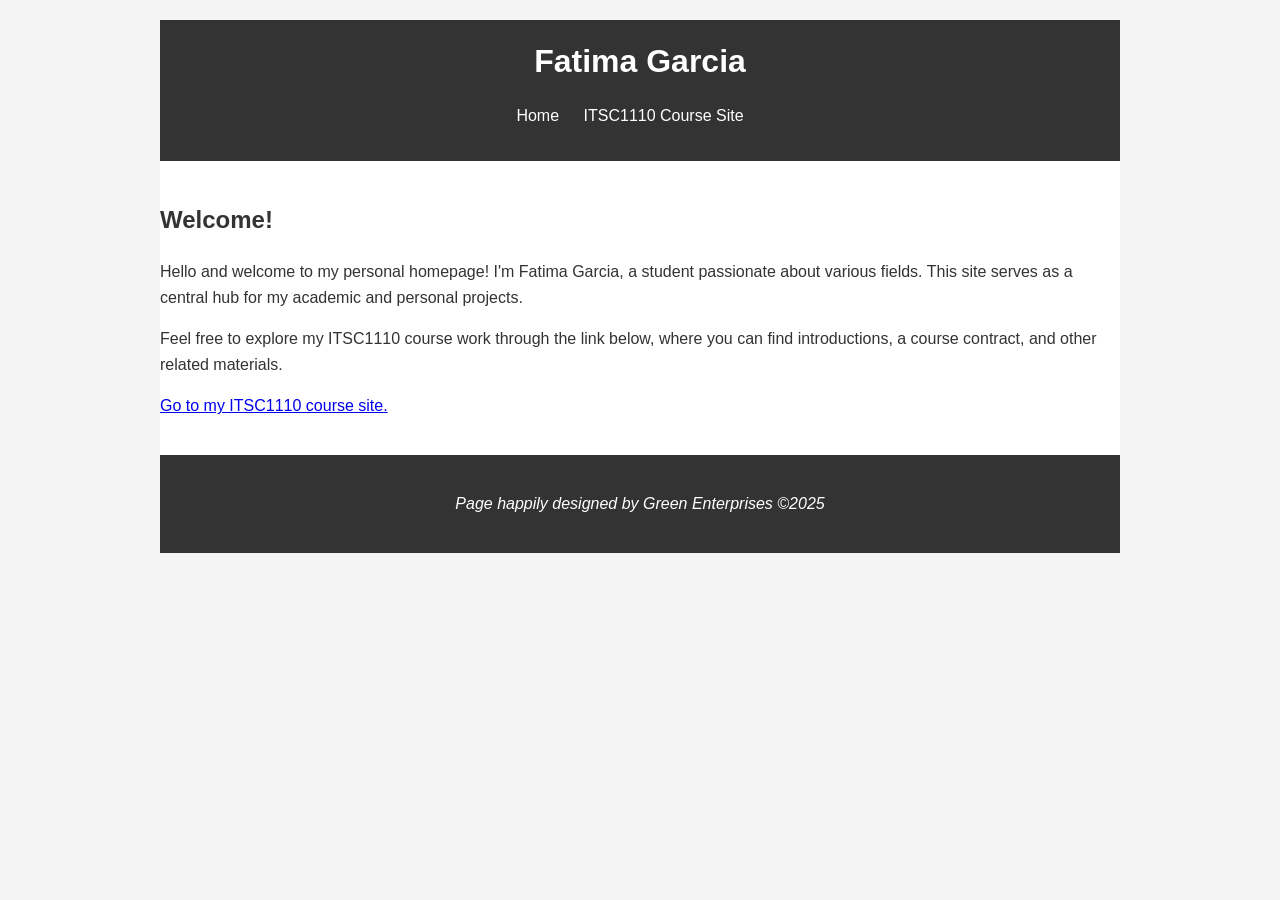
<file: index.html>
<!DOCTYPE html>
<html lang="en">
  <head>
    <meta charset="UTF-8" />
    <meta name="viewport" content="width=device-width, initial-scale=1.0" />
    <title>Fatima Garcia | Home</title>
    <style>
      body {
        font-family: Arial, sans-serif;
        line-height: 1.6;
        margin: 0 auto;
        max-width: 960px;
        padding: 20px;
        background-color: #f4f4f4;
        color: #333;
      }
      header {
        background: #333;
        color: #fff;
        padding: 1rem 0;
        text-align: center;
      }
      header h1 {
        margin: 0;
      }
      nav ul {
        padding: 0;
        list-style: none;
      }
      nav ul li {
        display: inline;
        margin-right: 20px;
      }
      nav a {
        color: #fff;
        text-decoration: none;
      }
      main {
        padding: 20px 0;
        background: #fff;
      }
      h2 {
        color: #333;
      }
      footer {
        text-align: center;
        padding: 20px;
        background: #333;
        color: #fff;
      }
    </style>
  </head>
  <body>
    <header>
      <h1>Fatima Garcia</h1>
      <nav>
        <ul>
          <li><a href="/">Home</a></li>
          <li><a href="itsc1110/">ITSC1110 Course Site</a></li>
        </ul>
      </nav>
    </header>
    <main>
      <h2>Welcome!</h2>
      <p>
        Hello and welcome to my personal homepage! I'm Fatima Garcia, a student passionate about various fields.
        This site serves as a central hub for my academic and personal projects.
      </p>
      <p>
        Feel free to explore my ITSC1110 course work through the link below, where you can find
        introductions, a course contract, and other related materials.
      </p>
      <p><a href="itsc1110/">Go to my ITSC1110 course site.</a></p>
    </main>
    <footer>
      <p><em>Page happily designed by Green Enterprises ©2025</em></p>
    </footer>
  </body>
</html>
</file>
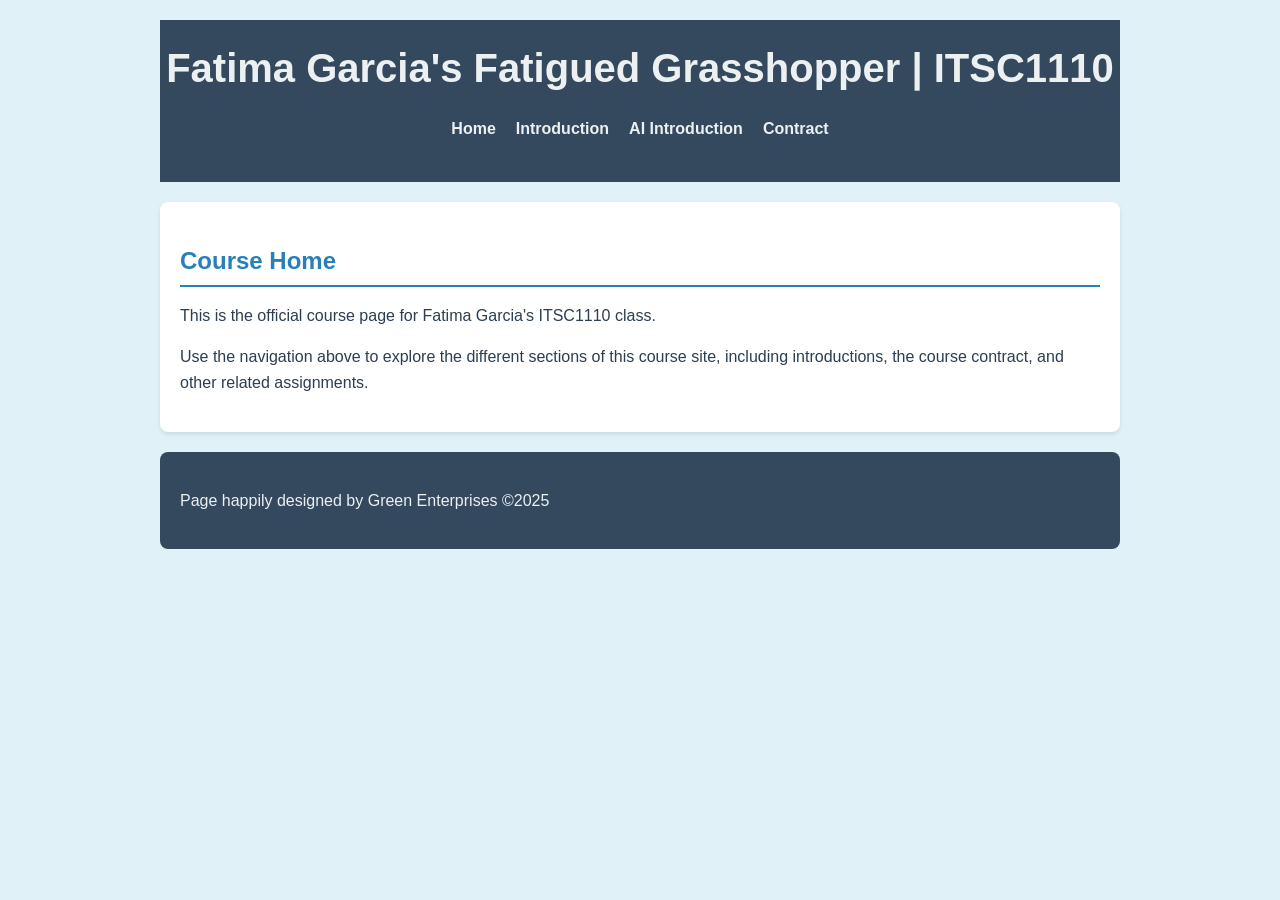
<file: itsc1110/index.html>
<!DOCTYPE html>
<html lang="en">
<head>
    <meta charset="UTF-8">
    <meta name="viewport" content="width=device-width, initial-scale=1.0">
    <title>Fatima Garcia's Fatigued Grasshopper | ITSC1110 | Home</title>
    <link rel="stylesheet" href="styles/default.css">
</head>
<body>

    <header>
        <h1>Fatima Garcia's Fatigued Grasshopper | ITSC1110</h1>
        <nav>
            <ul>
                <li><a href="index.html">Home</a></li>
                <li><a href="introduction.html">Introduction</a></li>
                <li><a href="ai_introduction.html">AI Introduction</a></li>
                <li><a href="contract.html">Contract</a></li>
            </ul>
        </nav>
    </header>
    <main>
        <h2>Course Home</h2>
        <p>This is the official course page for Fatima Garcia's ITSC1110 class.</p>
        <p>Use the navigation above to explore the different sections of this course site, including introductions, the course contract, and other related assignments.</p>
    </main>
    <footer>
      <p><em>Page happily designed by Green Enterprises ©2025</em></p>
    </footer>
</body>
</html>
</file>
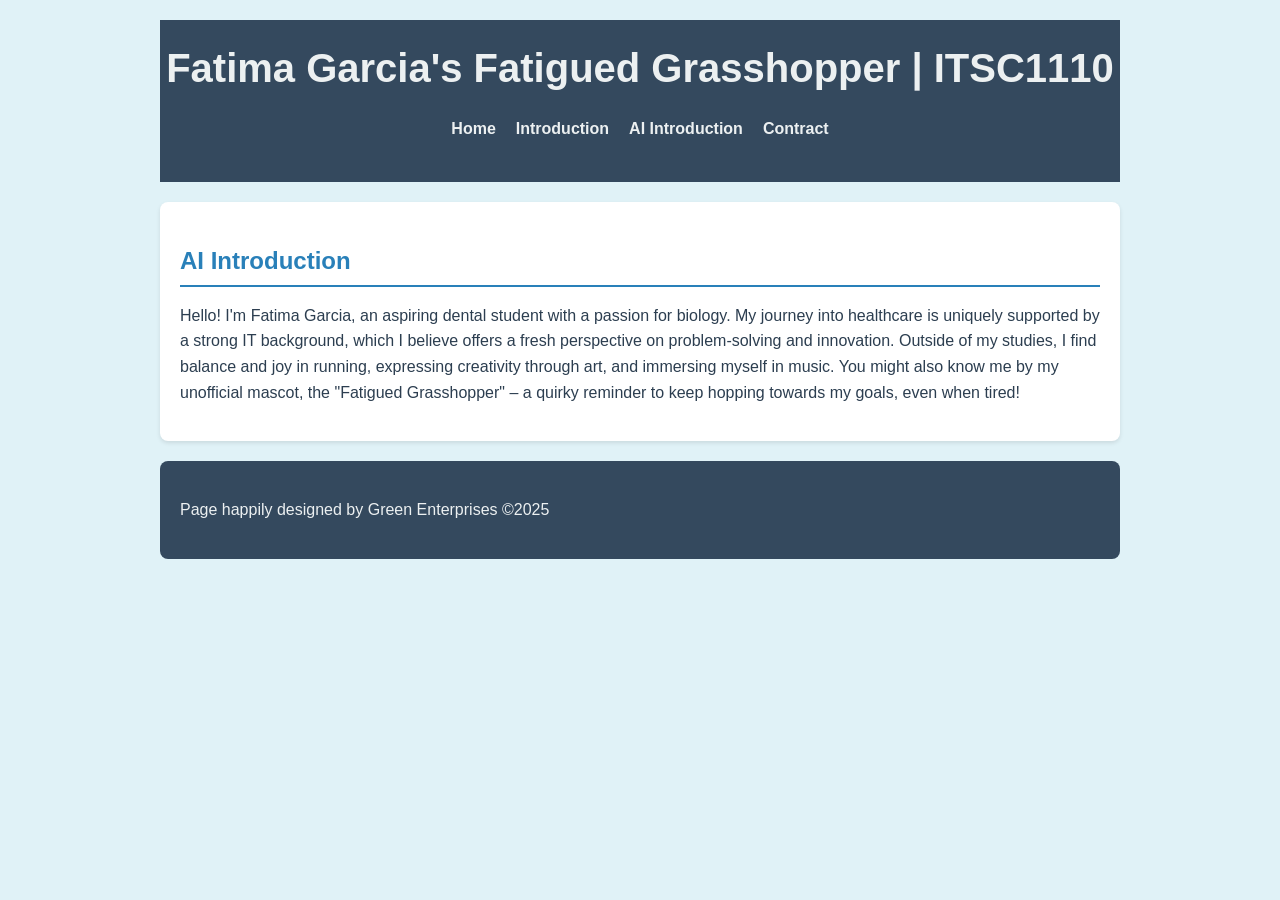
<file: itsc1110/ai_introduction.html>
<!DOCTYPE html>
<html lang="en">
<head>
    <meta charset="UTF-8">
    <meta name="viewport" content="width=device-width, initial-scale=1.0">
    <title>Fatima Garcia's Fatigued Grasshopper | ITSC1110 | AI Introduction</title>
    <link rel="stylesheet" href="styles/default.css">
</head>
<body>

    <header>
        <h1>Fatima Garcia's Fatigued Grasshopper | ITSC1110</h1>
        <nav>
            <ul>
                <li><a href="index.html">Home</a></li>
                <li><a href="introduction.html">Introduction</a></li>
                <li><a href="ai_introduction.html">AI Introduction</a></li>
                <li><a href="contract.html">Contract</a></li>
            </ul>
        </nav>
    </header>

    <main>
        <h2>AI Introduction</h2>
        <p>
            Hello! I'm Fatima Garcia, an aspiring dental student with a passion for biology. My journey into healthcare is uniquely supported by a strong IT background, which I believe offers a fresh perspective on problem-solving and innovation. Outside of my studies, I find balance and joy in running, expressing creativity through art, and immersing myself in music. You might also know me by my unofficial mascot, the "Fatigued Grasshopper" – a quirky reminder to keep hopping towards my goals, even when tired!
        </p>
    </main>
    <footer>
      <p><em>Page happily designed by Green Enterprises ©2025</em></p>
    </footer>
</body>
</html>
</file>
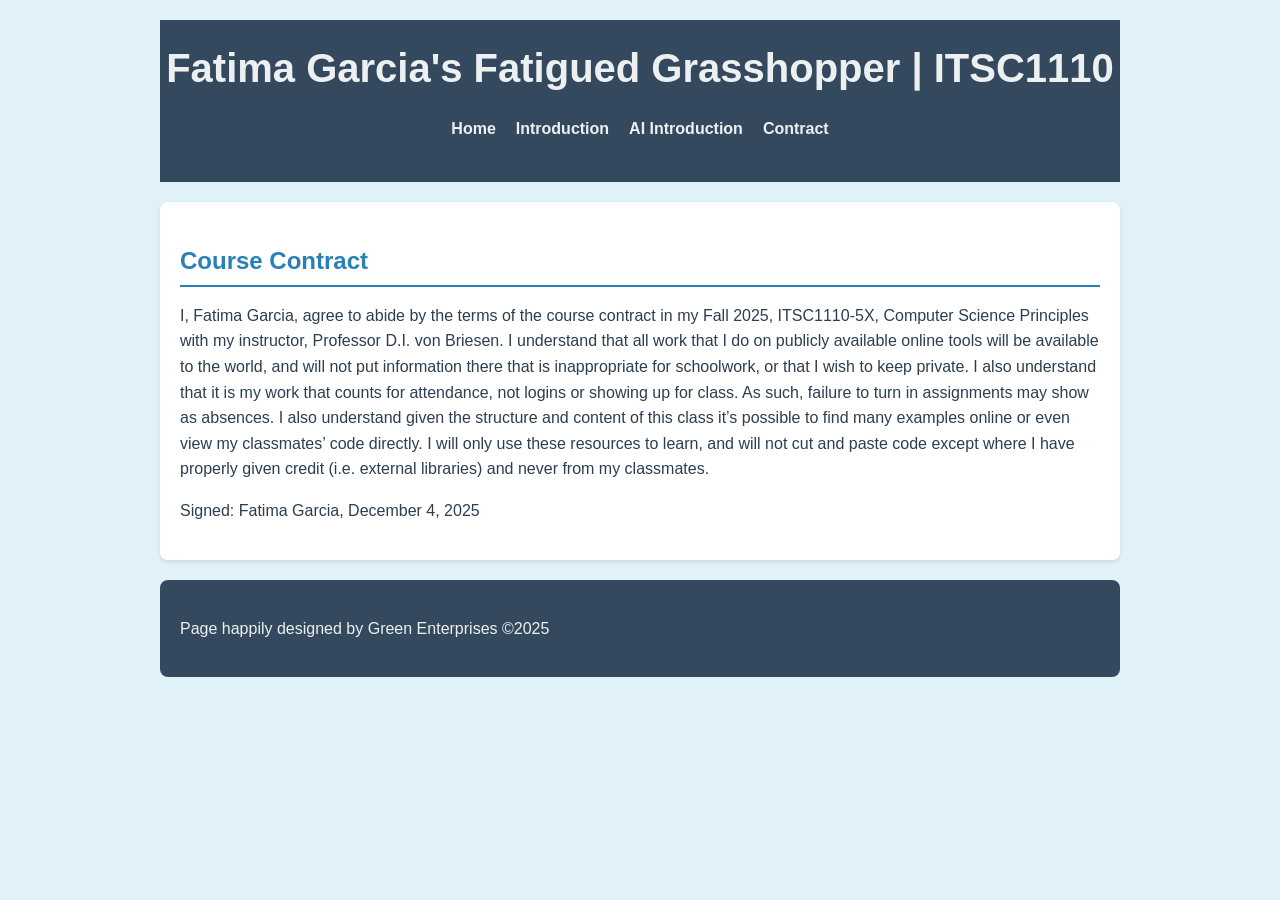
<file: itsc1110/contract.html>
<!DOCTYPE html>
<html lang="en">
<head>
  <meta charset="UTF-8" />
  <meta name="viewport" content="width=device-width, initial-scale=1.0">
  <title>Fatima Garcia's Fatigued Grasshopper | ITSC1110 | Contract</title>
  <link rel="stylesheet" href="styles/default.css">
</head>
<body>
    <header>
        <h1>Fatima Garcia's Fatigued Grasshopper | ITSC1110</h1>
        <nav>
            <ul>
                <li><a href="index.html">Home</a></li>
                <li><a href="introduction.html">Introduction</a></li>
                <li><a href="ai_introduction.html">AI Introduction</a></li>
                <li><a href="contract.html">Contract</a></li>
            </ul>
        </nav>
    </header>
    <main>
        <h2>Course Contract</h2>
        <p>
            I, Fatima Garcia, agree to abide by the terms of the course contract in my Fall 2025, ITSC1110-5X, Computer Science Principles with my instructor, Professor D.I. von Briesen. I understand that all work that I do on publicly available online tools will be available to the world, and will not put information there that is inappropriate for schoolwork, or that I wish to keep private. I also understand that it is my work that counts for attendance, not logins or showing up for class. As such, failure to turn in assignments may show as absences. I also understand given the structure and content of this class it’s possible to find many examples online or even view my classmates’ code directly. I will only use these resources to learn, and will not cut and paste code except where I have properly given credit (i.e. external libraries) and never from my classmates.
        </p>
        <p>Signed: Fatima Garcia, December 4, 2025</p>
    </main>
    <footer>
      <p><em>Page happily designed by Green Enterprises ©2025</em></p>
    </footer>
</body>
</html>
</file>
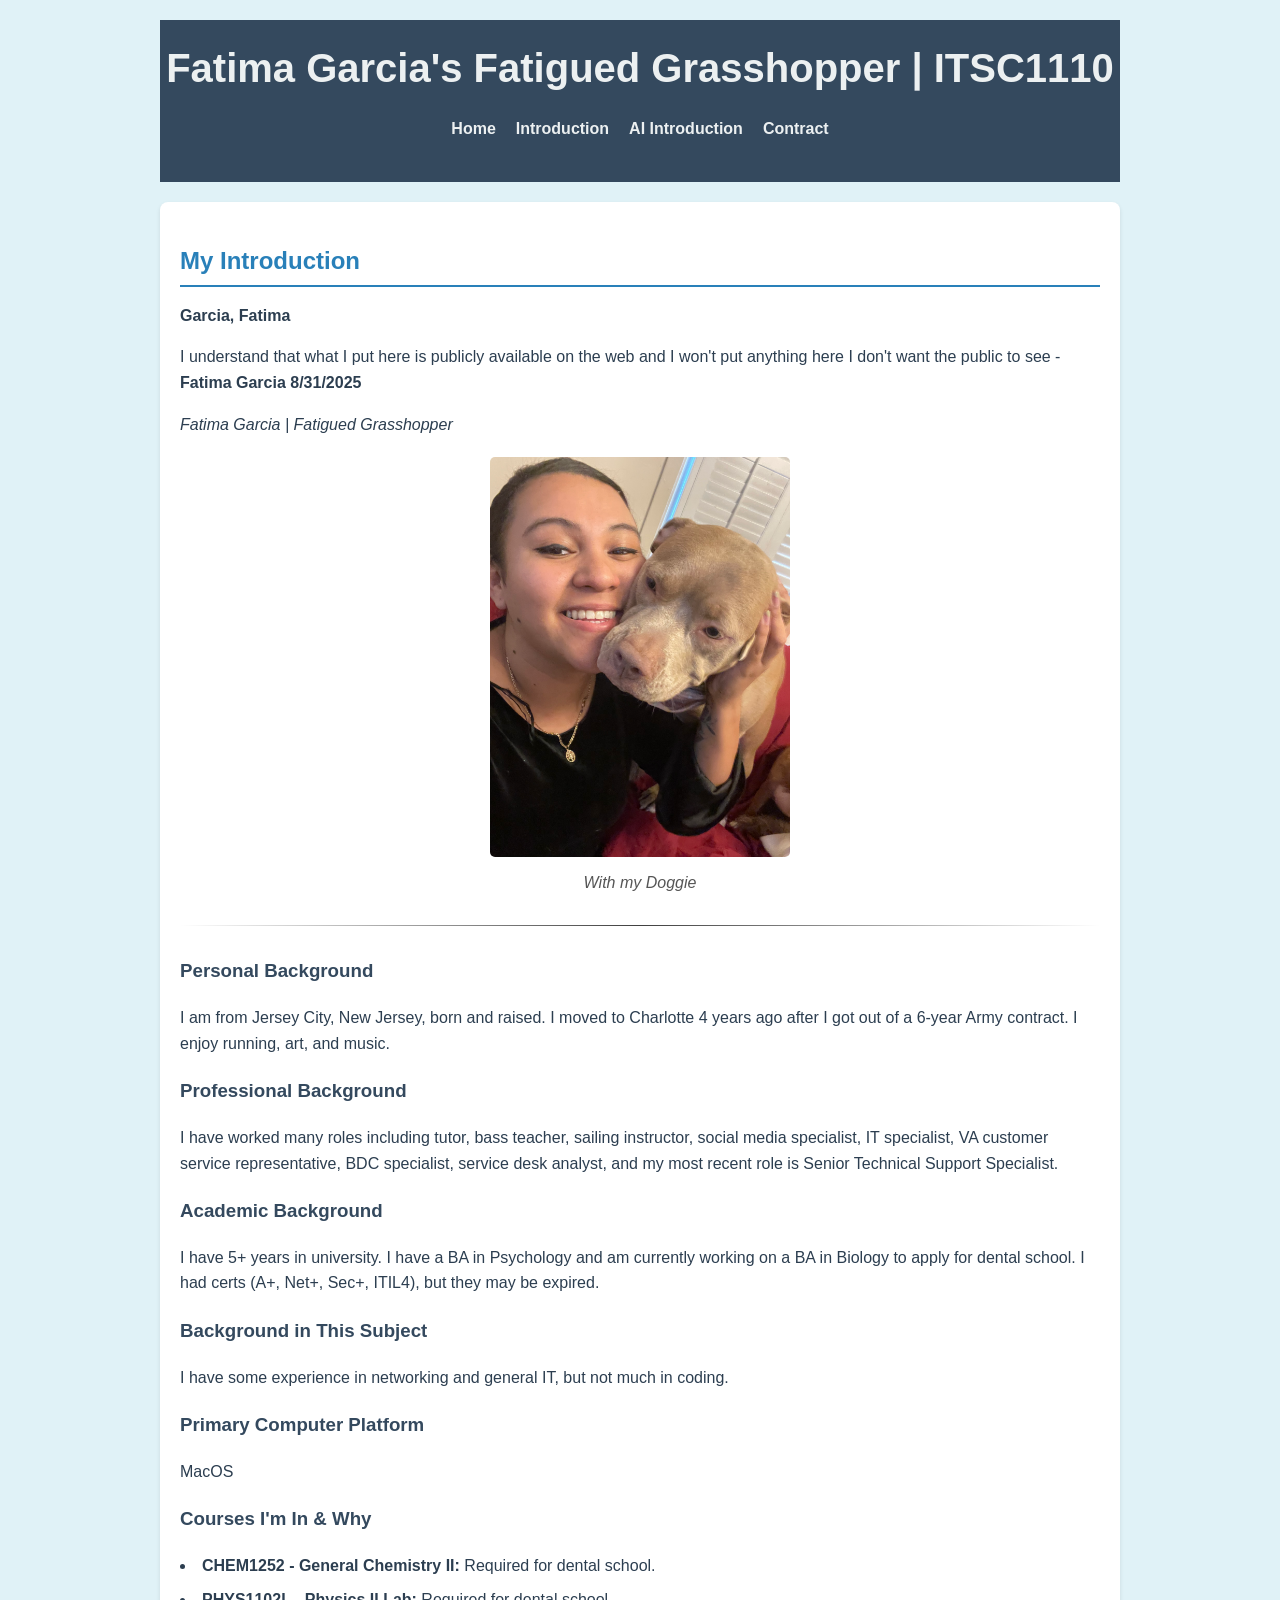
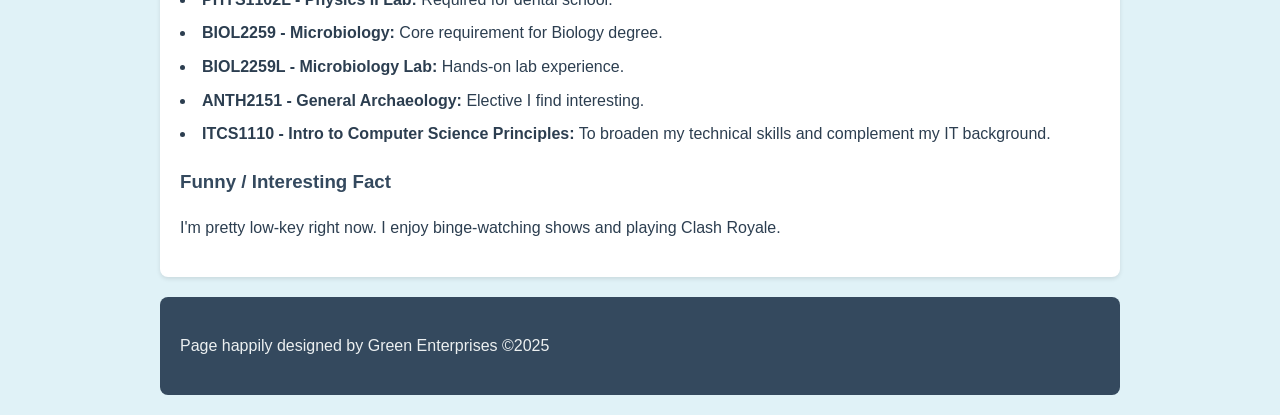
<file: itsc1110/introduction.html>
<!DOCTYPE html>
<html lang="en">
<head>
    <meta charset="UTF-8">
    <meta name="viewport" content="width=device-width, initial-scale=1.0">
    <title>Fatima Garcia's Fatigued Grasshopper | ITSC1110 | Introduction</title>
    <link rel="stylesheet" href="styles/default.css">
</head>
<body>

    <header>
        <h1>Fatima Garcia's Fatigued Grasshopper | ITSC1110</h1>
        <nav>
            <ul>
                <li><a href="index.html">Home</a></li>
                <li><a href="introduction.html">Introduction</a></li>
                <li><a href="ai_introduction.html">AI Introduction</a></li>
                <li><a href="contract.html">Contract</a></li>
            </ul>
        </nav>
    </header>

    <main>
        <h2>My Introduction</h2>

        <section>
            <p><strong>Garcia, Fatima</strong></p>
            <p>
                I understand that what I put here is publicly available on the web and I won't put anything here
                I don't want the public to see - <strong>Fatima Garcia 8/31/2025</strong>
            </p>
            <p><em>Fatima Garcia | Fatigued Grasshopper</em></p>
            <figure>
                <img src="images/my_doggie.png" alt="With my Doggie" width="300">
                <figcaption>With my Doggie</figcaption>
            </figure>
        </section>

        <hr>

        <section>
            <h3>Personal Background</h3>
            <p>
                I am from Jersey City, New Jersey, born and raised. I moved to Charlotte 4 years ago after I got out
                of a 6-year Army contract. I enjoy running, art, and music.
            </p>
        </section>

        <section>
            <h3>Professional Background</h3>
            <p>
                I have worked many roles including tutor, bass teacher, sailing instructor, social media specialist,
                IT specialist, VA customer service representative, BDC specialist, service desk analyst, and my most
                recent role is Senior Technical Support Specialist.
            </p>
        </section>

        <section>
            <h3>Academic Background</h3>
            <p>
                I have 5+ years in university. I have a BA in Psychology and am currently working on a BA in Biology
                to apply for dental school. I had certs (A+, Net+, Sec+, ITIL4), but they may be expired.
            </p>
        </section>

        <section>
            <h3>Background in This Subject</h3>
            <p>
                I have some experience in networking and general IT, but not much in coding.
            </p>
        </section>

        <section>
            <h3>Primary Computer Platform</h3>
            <p>MacOS</p>
        </section>

        <section>
            <h3>Courses I'm In &amp; Why</h3>
            <ul>
                <li><strong>CHEM1252 - General Chemistry II:</strong> Required for dental school.</li>
                <li><strong>PHYS1102L - Physics II Lab:</strong> Required for dental school.</li>
                <li><strong>BIOL2259 - Microbiology:</strong> Core requirement for Biology degree.</li>
                <li><strong>BIOL2259L - Microbiology Lab:</strong> Hands-on lab experience.</li>
                <li><strong>ANTH2151 - General Archaeology:</strong> Elective I find interesting.</li>
                <li><strong>ITCS1110 - Intro to Computer Science Principles:</strong> To broaden my technical skills and complement my IT background.</li>
            </ul>
        </section>

        <section>
            <h3>Funny / Interesting Fact</h3>
            <p>
                I'm pretty low-key right now. I enjoy binge-watching shows and playing Clash Royale.
            </p>
        </section>
    </main>

    <footer>
        <p><em>Page happily designed by Green Enterprises ©2025</em></p>
    </footer>
</body>
</html>
</file>
<file: itsc1110/styles/default.css>
body {
    font-family: 'Segoe UI', Tahoma, Geneva, Verdana, sans-serif; /* Not Times New Roman */
    line-height: 1.6;
    margin: 0 auto;
    max-width: 960px; /* Max-width formatting */
    padding: 20px;
    background-color: #e0f2f7; /* Not white background */
    color: #2c3e50; /* Not black text */
}

header {
    background: #34495e;
    color: #ecf0f1;
    padding: 1rem 0;
    text-align: center;
    margin-bottom: 20px; /* Margins */
}

header h1 {
    margin: 0;
    font-size: 2.5em;
}

nav ul {
    padding: 0;
    list-style: none;
    display: flex;
    justify-content: center;
    gap: 20px;
}

nav a {
    color: #ecf0f1;
    text-decoration: none;
    font-weight: bold;
}

nav a:hover {
    text-decoration: underline;
}

main {
    padding: 20px;
    background: #ffffff;
    border-radius: 8px;
    box-shadow: 0 2px 4px rgba(0,0,0,0.1);
    margin-bottom: 20px; /* Margins */
}

h2 {
    color: #2980b9;
    text-align: left; /* Ensure non-centered */
    margin-bottom: 15px;
    border-bottom: 2px solid #2980b9;
    padding-bottom: 5px;
}

h3 {
    color: #34495e;
    text-align: left; /* Ensure non-centered */
    margin-top: 20px;
}

p, ul, ol {
    text-align: left; /* Non-centered paragraphs or bullets */
    margin-bottom: 1em;
    padding-left: 0; /* Remove default padding for lists */
}

ul li, ol li {
    margin-bottom: 0.5em;
    list-style-position: inside; /* Keep bullets/numbers inside */
}

figure {
    margin: 20px 0;
    text-align: center;
}

figcaption {
    font-style: italic;
    color: #555;
    margin-top: 5px;
}

img {
    max-width: 100%;
    height: auto;
    border-radius: 5px;
}

hr {
    border: 0;
    height: 1px;
    background-image: linear-gradient(to right, rgba(0, 0, 0, 0), rgba(0, 0, 0, 0.75), rgba(0, 0, 0, 0));
    margin: 30px 0;
}

footer {
    text-align: center;
    padding: 20px;
    background: #34495e;
    color: #ecf0f1;
    border-radius: 8px;
}

footer em {
    font-style: normal;
}
</file>
